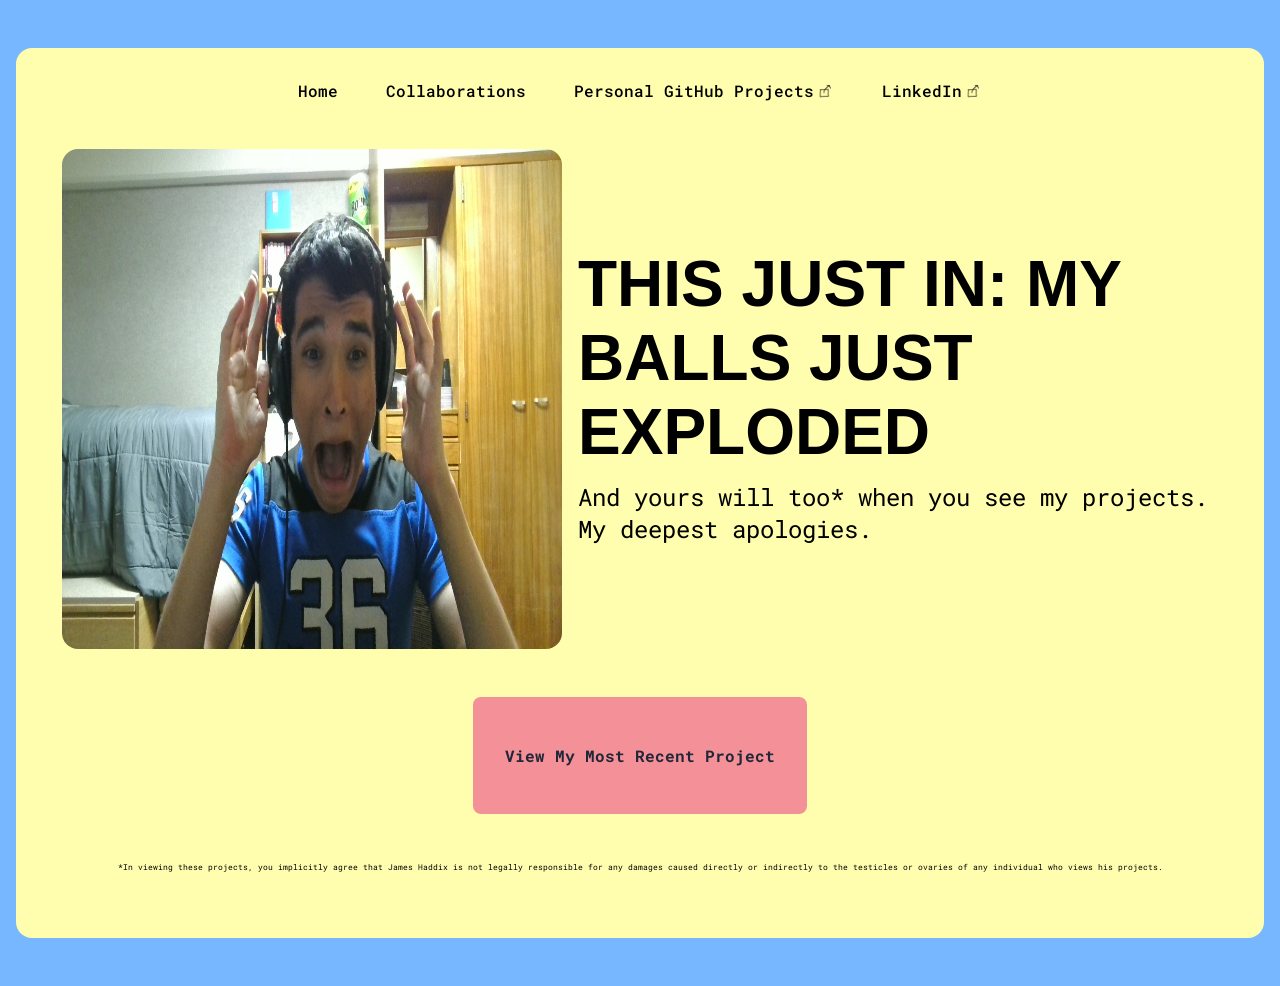
<file: index.html>
<!DOCTYPE html>
<html>
<head>
    <meta charset="UTF-8">
    <title>James Haddix</title>
    <link rel="stylesheet" href="style.css">
</head>
<body>
    <header>
        <nav>
            <ul>
                <li><a href="/">Home</a></li>
                <li><a href="collaborations.html">Collaborations</a></li>
                <li><a href="https://github.com/jhaddixcodes?tab=repositories">Personal GitHub Projects<img src="images/external.png"></a></li>
                <li><a href="https://www.linkedin.com/in/james-haddix-93b712322/">LinkedIn<img src="images/external.png"></a></li>
            </ul>
        </nav>
        <div class="flex-container">
            <img height="500px" width="500px" src="images/before_magnet.jpg">
            <div class="text-container">
                <h1>THIS JUST IN: MY BALLS JUST EXPLODED</h1>
                <p>And yours will too* when you see my projects. My deepest apologies.</p>
            </div>
        </div>

        <div class="flex-container">
            <a href="https://github.com/jhaddixcodes/QuizBowlBot" class="cta-button">View My Most Recent Project</a>
        </div>

        <div class="flex-container">    
            <div class="small-text-container">
                    <p>*In viewing these projects, you implicitly agree that James Haddix is not legally responsible for any damages caused directly or indirectly to the testicles or ovaries of any individual who views his projects.</p>
            </div>
        </div>
    </header>
</body>
</html>
</file>
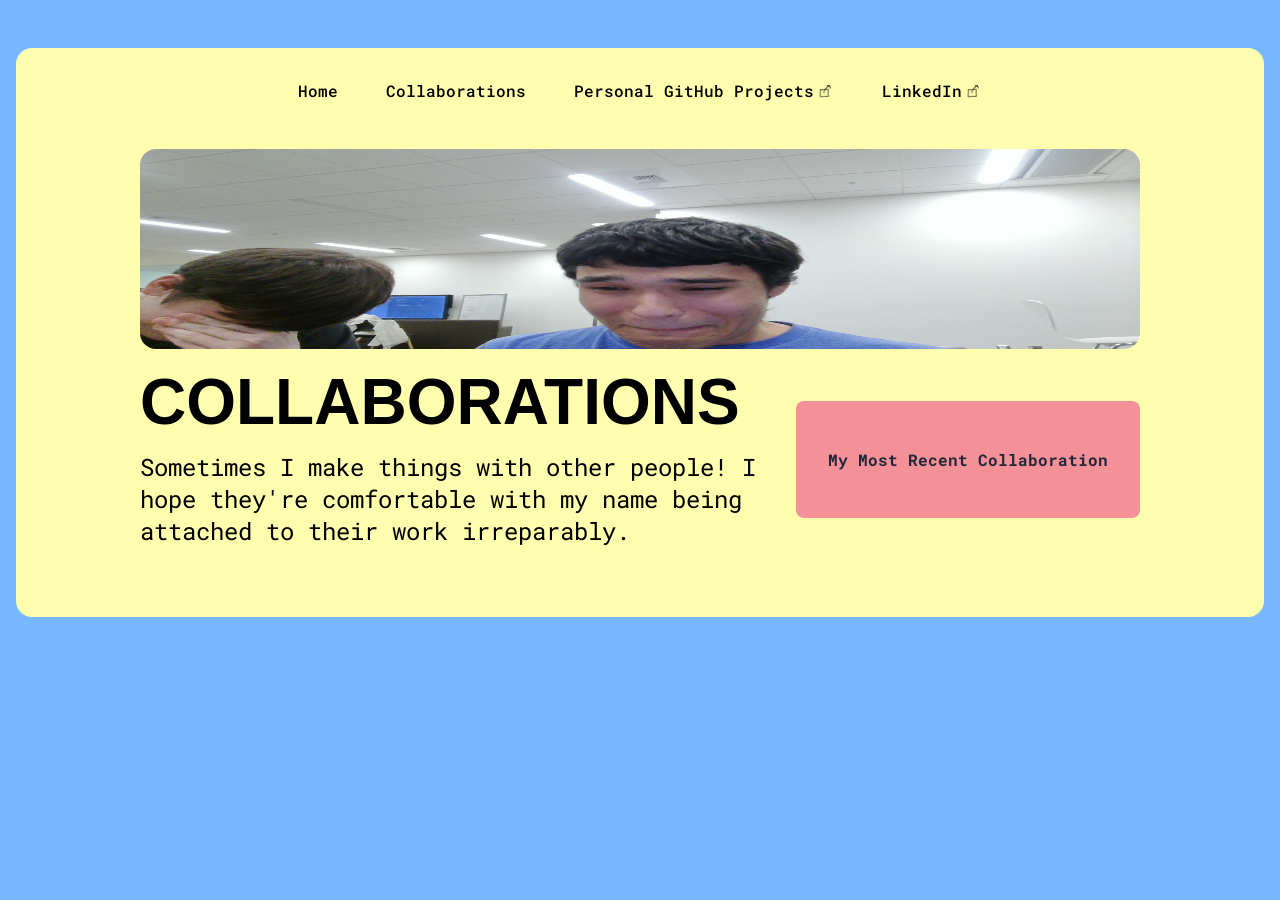
<file: collaborations.html>
<!DOCTYPE html>
<html>
<head>
    <meta charset="UTF-8">
    <title>Collaborations</title>
    <link rel="stylesheet" href="style.css">
</head>
<body>
    <header>
        <nav>
            <ul>
                <li><a href="/">Home</a></li>
                <li><a href="collaborations.html">Collaborations</a></li>
                <li><a href="https://github.com/jhaddixcodes?tab=repositories">Personal GitHub Projects<img src="images/external.png"></a></li>
                <li><a href="https://www.linkedin.com/in/james-haddix-93b712322/">LinkedIn<img src="images/external.png"></a></li>
            </ul>
        </nav>
        <div class="flex-container">
            <img height="200px" width="1000px" src="images/hackathon.jpg">
            <div class="text-container">
                <h1>COLLABORATIONS</h1>
                <p>Sometimes I make things with other people! I hope they're comfortable with my name being attached to their work irreparably.</p>
            </div>
            <a href="https://github.com/EmiraBlight/Hackathon-2026" class="cta-button">My Most Recent Collaboration</a>
        </div>
    </header>
</body>
</html>
</file>
<file: style.css>
@import url('https://fonts.googleapis.com/css2?family=Roboto+Mono:ital,wght@0,100..700;1,100..700&display=swap'); 

:root {
    --base-color: #77b7ff;
    --text-color: #000000;
    --primary-color: #fffeae;
    --secondary-color: #F49097;
    --ternary-color: #212738;
}

* {
    margin: 0;
    padding: 0;
    box-sizing: border-box;
}

html {
    font-family: 'Roboto Mono', 'Courier New', Courier, monospace;
    color: var(--text-color);
}

body {
    padding: 1em;
    background-color: var(--base-color);
}

h1 {
    font-family: Impact, 'Arial Narrow Bold', sans-serif;
    color: var(--text-color);
}

nav {
    margin: 1em auto 3em;
    width: min(1000px, 100%);
}

nav ul {
    display: flex;
    align-items: center;
    justify-content: center;
    list-style-type: none;
    gap: 3em;
}

nav a {
    text-decoration: none;
    color: var(--text-color);
    font-weight: 500;
}

nav a:hover {
    text-decoration: underline;
    font-weight: 1000;
}

nav img {
    width: 1.25em;
    height: 1.25em;
    margin-top: -1.25em;
    margin-bottom: -0.4em
}

header, section {
    margin: 2em auto 2em;
    width: min(100em, 100%);
    background-color: var(--primary-color);
    padding: min(1em, 15%);
    border-radius: 1em;
}

.flex-container {
    display: flex;
    justify-content: center;
    align-items: center;
    flex-wrap: wrap;
    margin: 3em 0;
    gap: 1em;
    width: 100%;
}

header img {
    max-width: 100%;
    border-radius: 1em;
    object-fit: fill;
    object-position: center;
}

.text-container {
    flex: 0 1 40em;
}

h1 {
    font-size: 4rem;
}

.text-container p {
    margin: 0.5em 0 0.25em;
    font-size: 1.5rem;
    color: var(--text-color);
}

.small-text-container p {
    margin: 0em 0 0.25em;
    font-size: 0.5rem;
    color: var(--text-color);
}

.cta-button {
    display: inline-block;
    text-decoration: none;
    color: var(--ternary-color);
    background-color: var(--secondary-color);
    padding: 3em 2em;
    border-radius: .5em;
    font-weight: 1000;
    font-size: 1rem;
}

.cta-button:hover {
    background-color: var(--ternary-color);
    color: var(--secondary-color);
}
</file>
